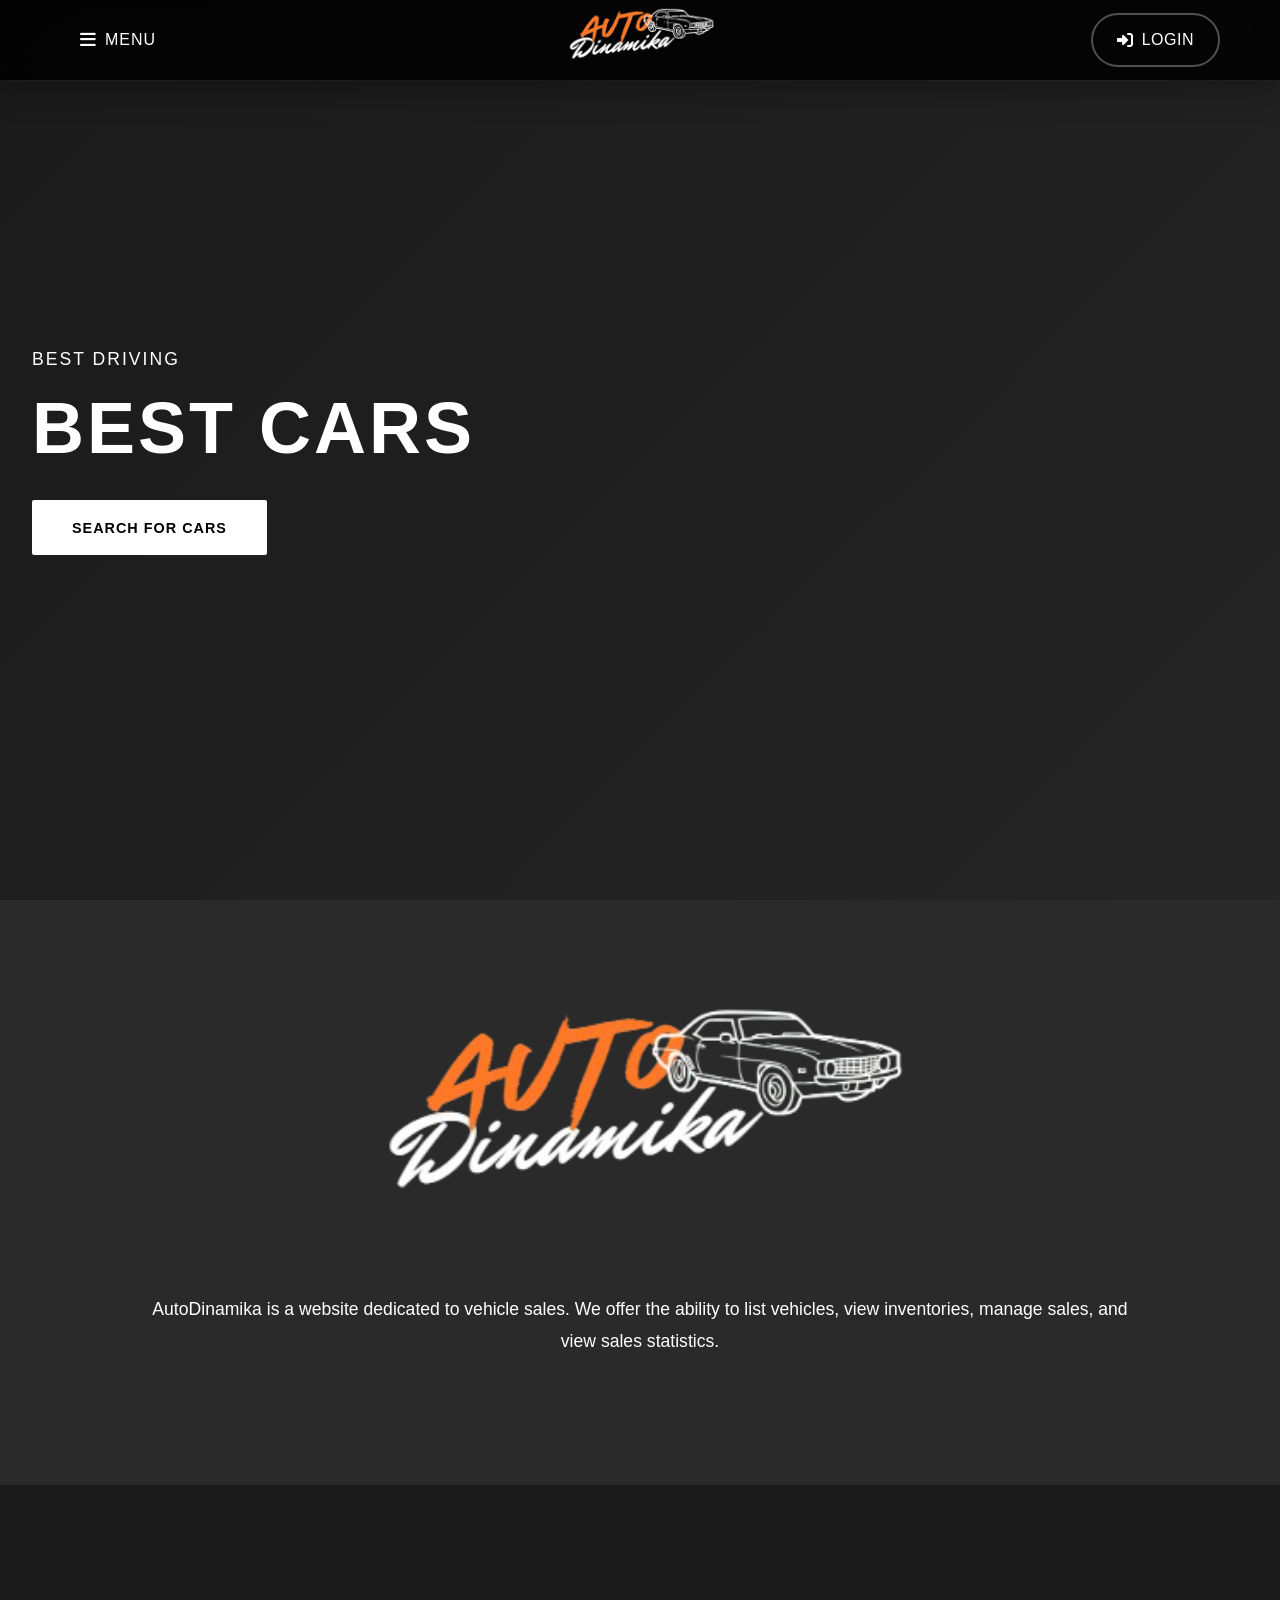
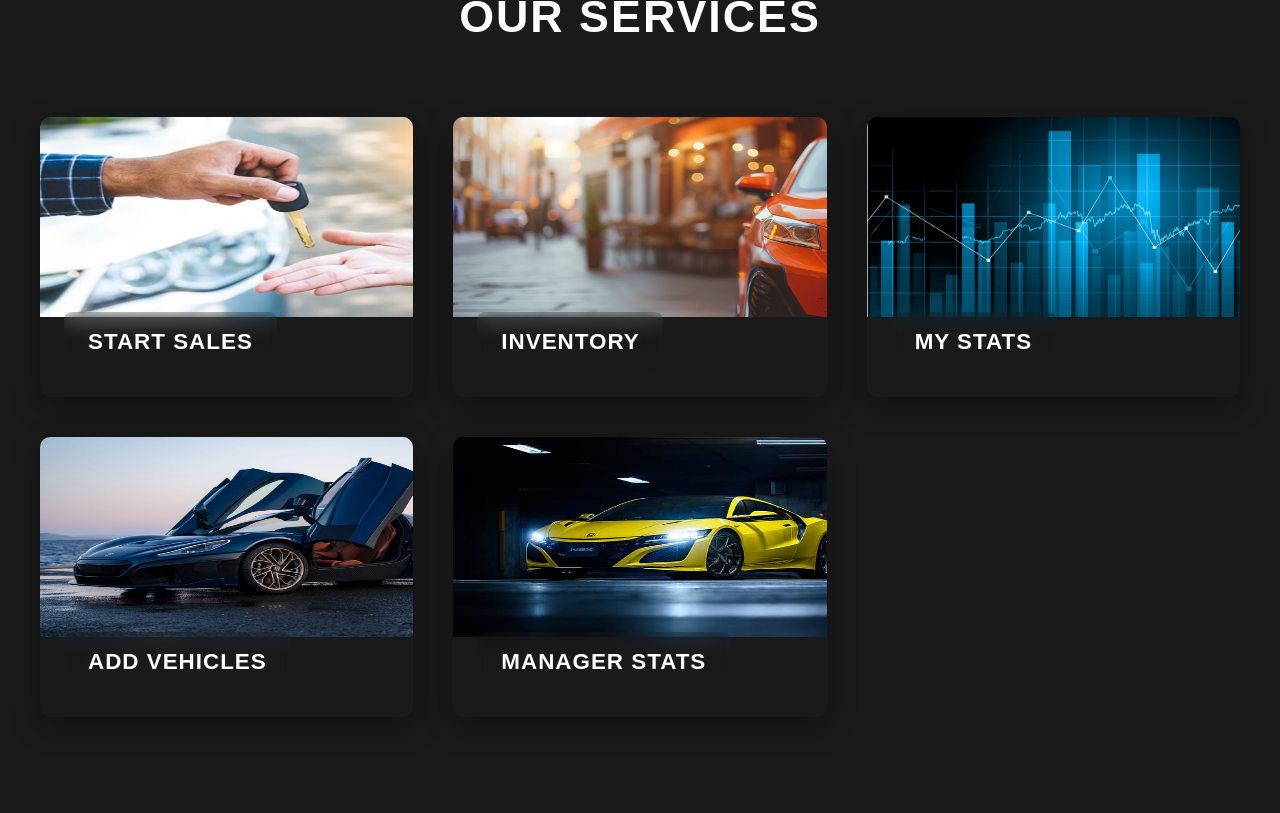
<file: Frontend/index.html>
<!DOCTYPE html>
<html lang="en">
<head>
  <meta charset="UTF-8" />
  <meta name="viewport" content="width=device-width, initial-scale=1.0" />
  <title>AutoDinamika - Car Marketplace</title>
  <link rel="stylesheet" href="https://cdnjs.cloudflare.com/ajax/libs/font-awesome/6.4.0/css/all.min.css" />
  <link rel="stylesheet" href="styles/global.css" />
  <link rel="stylesheet" href="styles/header.css" />
  <link rel="stylesheet" href="styles/home.css" />
</head>
<body>
    <div id="header"></div> 
    <div id="home"></div>
    <script src="scripts/main.js"></script>
</body>
</html>
</file>
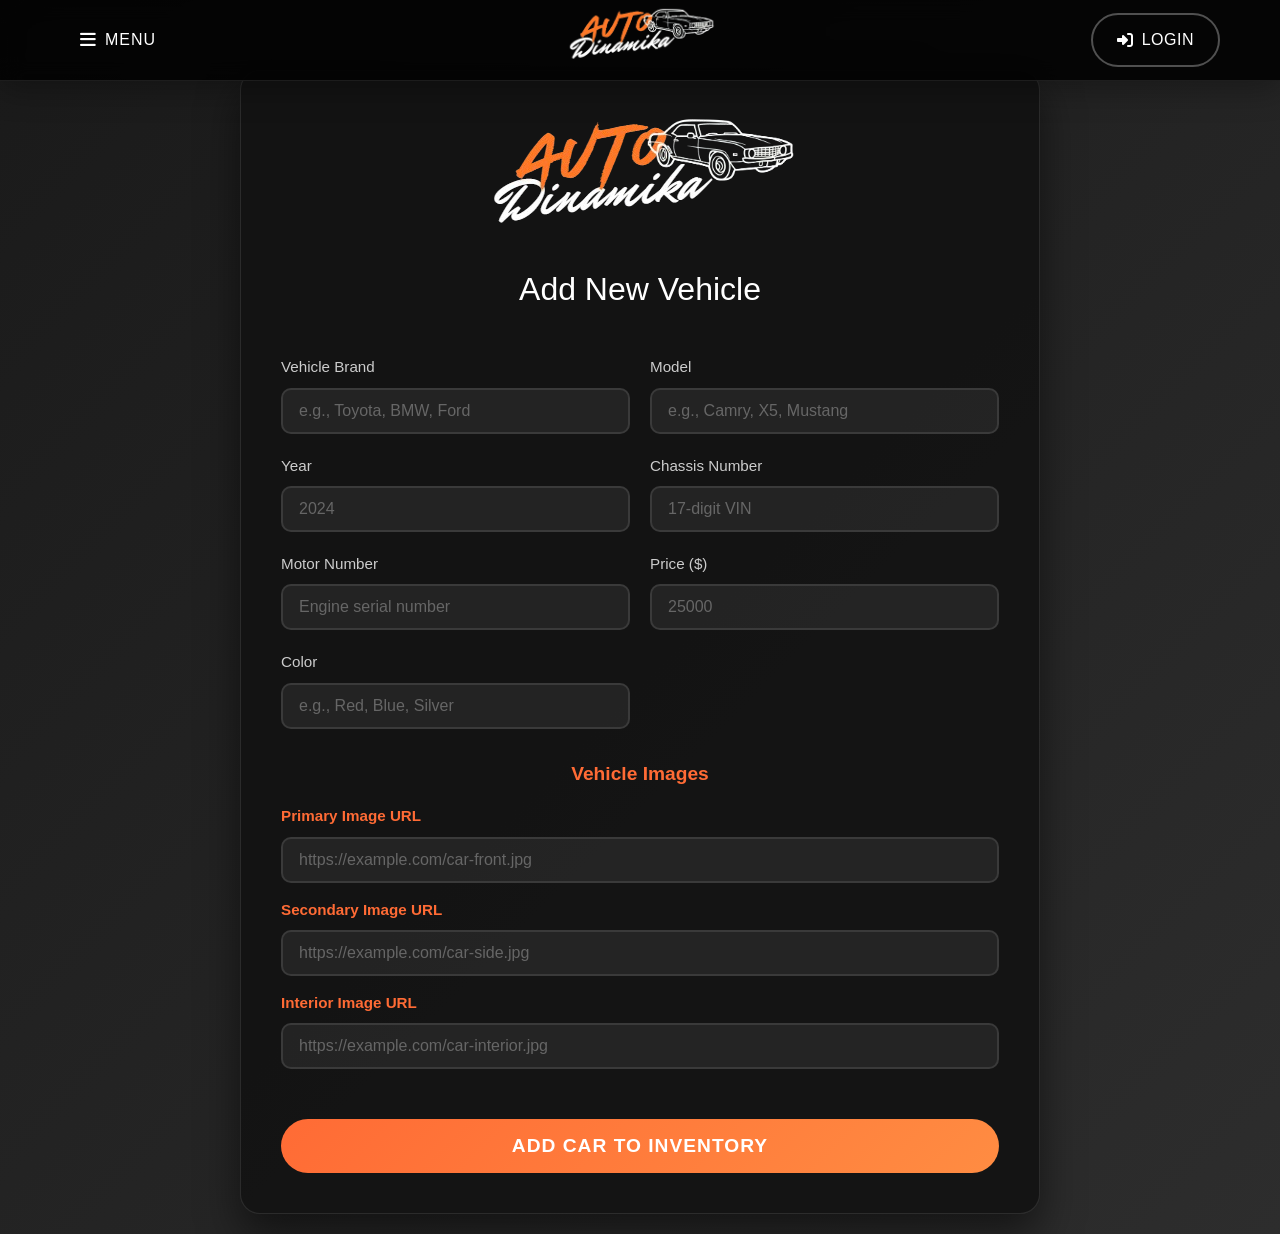
<file: Frontend/addcar.html>
<!DOCTYPE html>
<html lang="en">
<head>
    <meta charset="UTF-8">
    <meta name="viewport" content="width=device-width, initial-scale=1.0">
    <title>Add Car to Inventory - Auto Dinamika</title>
    <link rel="stylesheet" href="https://cdnjs.cloudflare.com/ajax/libs/font-awesome/6.4.0/css/all.min.css" />
    <link rel="stylesheet" href="styles/global.css" />
    <link rel="stylesheet" href="styles/addcar.css" />
    <link rel="stylesheet" href="styles/header.css" />
</head>
<body>
    <div id="header"></div> 
    <div class="container">
        <div class="header">
            <div class="form-logo">
                <img src="/Frontend/assets/logo.png">
            </div>
            <div class="title">Add New Vehicle</div>
        </div>

        <div class="success-message" id="successMessage">
            Vehicle successfully added to inventory!
        </div>

        <form id="inventoryForm">
            <div class="form-grid">
                <div class="form-group">
                    <label for="brand">Vehicle Brand</label>
                    <input type="text" id="brand" name="brand" placeholder="e.g., Toyota, BMW, Ford" required>
                </div>
                
                <div class="form-group">
                    <label for="model">Model</label>
                    <input type="text" id="model" name="model" placeholder="e.g., Camry, X5, Mustang" required>
                </div>
                
                <div class="form-group">
                    <label for="year">Year</label>
                    <input type="number" id="year" name="year" placeholder="2024" min="1980" max="2025" required>
                </div>
                
                <div class="form-group">
                    <label for="chasis">Chassis Number</label>
                    <input type="text" id="chasis" name="chasis" placeholder="17-digit VIN" required>
                </div>
                
                <div class="form-group">
                    <label for="motor">Motor Number</label>
                    <input type="text" id="motor" name="motor" placeholder="Engine serial number" required>
                </div>
                
                <div class="form-group">
                    <label for="price">Price ($)</label>
                    <input type="number" id="price" name="price" placeholder="25000" min="0" step="100" required>
                </div>
                
                <div class="form-group">
                    <label for="color">Color</label>
                    <input type="text" id="color" name="color" placeholder="e.g., Red, Blue, Silver" required>
                </div>
    
            </div>

            <div class="images-section">
                <div class="images-title">Vehicle Images</div>
                <div class="images-grid">
                    <div class="form-group image-input">
                        <label for="image1">Primary Image URL</label>
                        <input type="url" id="image1" name="image1" placeholder="https://example.com/car-front.jpg" required>
                    </div>
                    
                    <div class="form-group image-input">
                        <label for="image2">Secondary Image URL</label>
                        <input type="url" id="image2" name="image2" placeholder="https://example.com/car-side.jpg" required>
                    </div>
                    
                    <div class="form-group image-input">
                        <label for="image3">Interior Image URL</label>
                        <input type="url" id="image3" name="image3" placeholder="https://example.com/car-interior.jpg" required>
                    </div>
                </div>
            </div>

            <button type="submit" class="submit-btn">
                ADD CAR TO INVENTORY
            </button>
        </form>
    </div>
    <script src="scripts/addcar.js"></script>
</body>
</html>
</file>
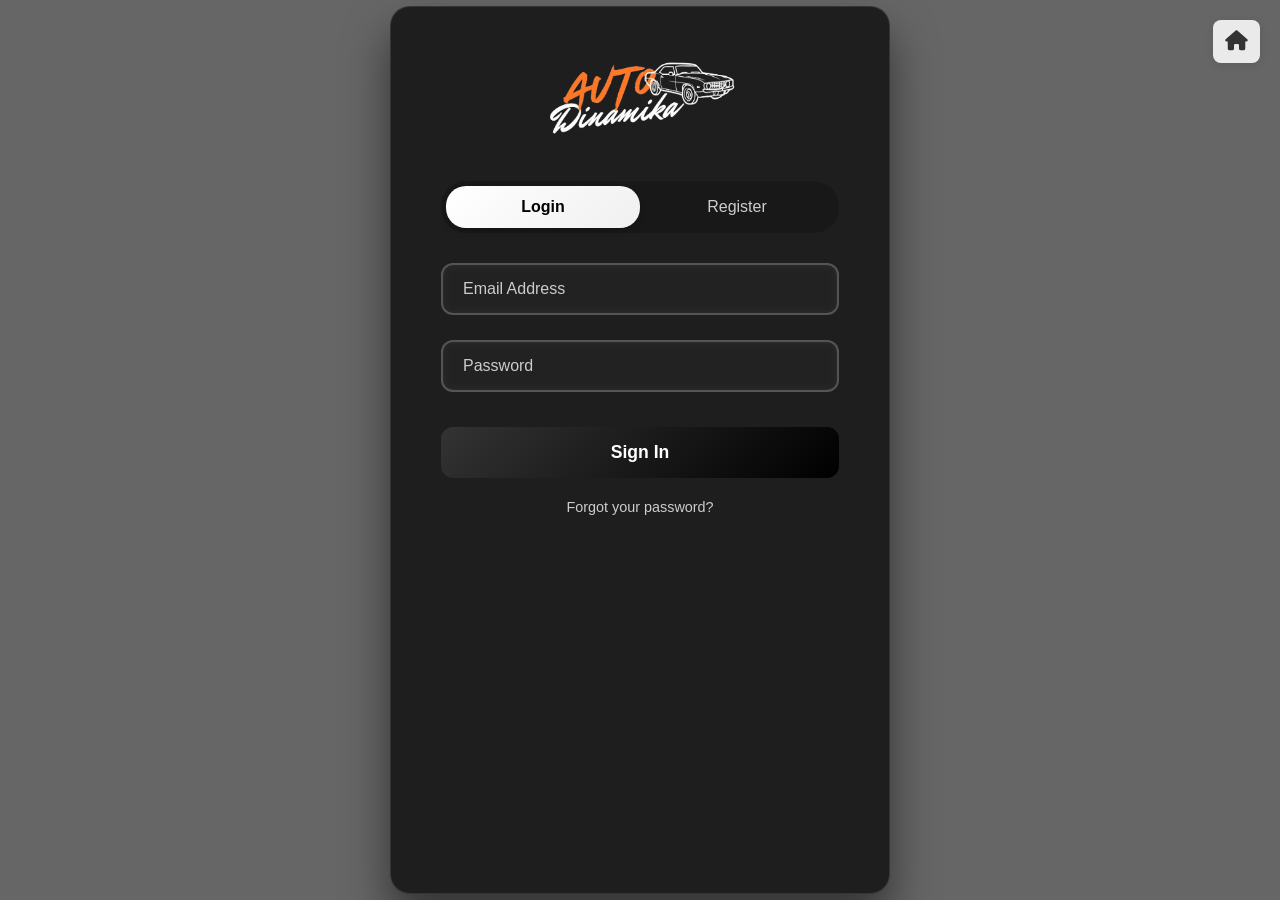
<file: Frontend/login.html>
<!DOCTYPE html>
<html lang="en">

<head>
    <meta charset="UTF-8">
    <meta name="viewport" content="width=device-width, initial-scale=1.0">
    <title>AutoDinamika - Login</title>
    <link rel="stylesheet" href="styles/global.css" />
    <link rel="stylesheet" href="styles/login.css" />
    <link rel="stylesheet" href="https://cdnjs.cloudflare.com/ajax/libs/font-awesome/6.5.0/css/all.min.css">
</head>
<a href="index.html" class="home-button" title="Go to Home">
    <i class="fas fa-home"></i>
</a>

<body>

    <div class="background"></div>

    <div class="container">
        <div class="auth-container">
            <div class="logo">
                <img src="/Frontend/assets/logo.png">
            </div>

            <div class="toggle-container">
                <div class="toggle-slider" id="toggleSlider"></div>
                <button class="toggle-btn active" id="loginToggle">Login</button>
                <button class="toggle-btn" id="registerToggle">Register</button>
            </div>

            <div class="form-container">
                <form class="form login" id="loginForm">
                    <div class="input-group">
                        <input type="email" placeholder="Email Address" required>
                        <div class="error-message" id="loginEmailError"></div>
                    </div>
                    <div class="input-group">
                        <input type="password" placeholder="Password" required>
                        <div class="error-message" id="loginPasswordError"></div>
                    </div>
                    <button type="submit" class="submit-btn">
                        <span class="loading"></span>
                        Sign In
                    </button>
                    <div class="forgot-password">
                        <a href="#">Forgot your password?</a>
                    </div>
                </form>
                <form class="form register" id="registerForm">
                    <div class="row">
                        <div class="input-group">
                            <input type="text" placeholder="First Name" required>
                            <div class="error-message" id="firstNameError"></div>
                        </div>
                        <div class="input-group">
                            <input type="text" placeholder="Last Name" required>
                            <div class="error-message" id="lastNameError"></div>
                        </div>
                    </div>
                    <div class="input-group">
                        <input placeholder="Birthday Date" type="text" onfocus="(this.type='date')"
                            onblur="(this.type='text')" id="birthday" name="birthday-date" min="1940-01-01"
                            max="2007-12-31" required />
                    </div>
                    <div class="input-group">
                        <input type="email" placeholder="Email Address" required>
                        <div class="error-message" id="registerEmailError"></div>
                    </div>
                    <div class="input-group">
                        <input type="tel" placeholder="Phone Number" required>
                        <div class="error-message" id="phoneError"></div>
                    </div>
                    <div class="input-group">
                        <input type="text" placeholder="Address" required>
                    </div>
                    <div class="input-group">
                        <input type="password" placeholder="Password" required>
                        <div class="error-message" id="registerPasswordError"></div>
                    </div>
                    <button type="submit" class="submit-btn">
                        <span class="loading"></span>
                        Create Account
                    </button>
                </form>
            </div>
        </div>
    </div>
    <script src="scripts/login.js"></script>
</body>

</html>
</file>
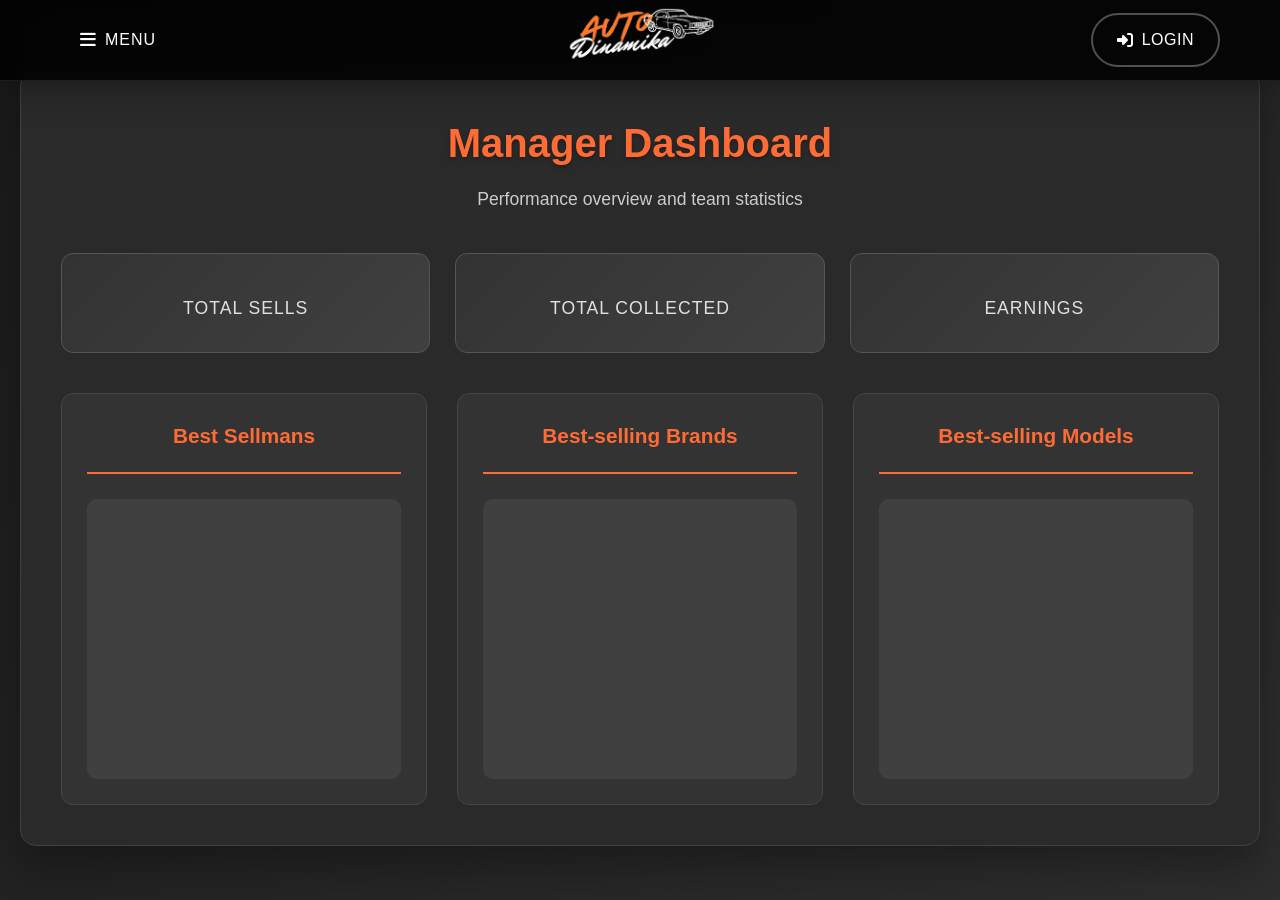
<file: Frontend/manager.html>
<!DOCTYPE html>
<html lang="en">
<head>
    <meta charset="UTF-8">
    <meta name="viewport" content="width=device-width, initial-scale=1.0">
    <title>Manager Statistics Dashboard</title>
        <link rel="stylesheet" href="https://cdnjs.cloudflare.com/ajax/libs/font-awesome/6.4.0/css/all.min.css" />
    <link rel="stylesheet" href="styles/global.css" />
    <link rel="stylesheet" href="styles/header.css" />
    <link rel="stylesheet" href="styles/manager.css" />
</head>
<body>
    <div id="header"></div> 
    <div class="manager-container">
        <div class="dashboard-header">
            <h1>Manager Dashboard</h1>
            <p>Performance overview and team statistics</p>
        </div>
    
        <div class="general-stats">
            <div class="stat-card">
                <div class="stat-value" id="total-sales"></div>
                <div class="stat-label">Total Sells</div>
            </div>
            
            <div class="stat-card">
                <div class="stat-value" id="total-collected"></div>
                <div class="stat-label">Total Collected</div>
            </div>
            
            <div class="stat-card">
                <div class="stat-value" id="total-earnings"></div>
                <div class="stat-label">Earnings</div>
            </div>
        </div>

        <div class="performance-section">
            <div class="performance-card">
                <div class="card-header">
                    <h3 class="card-title">Best Sellmans</h3>
                </div>     
                <div class="performance-list" id="top-sellers"></div>
            </div>

            <div class="performance-card">
                <div class="card-header">
                    <h3 class="card-title">Best-selling Brands</h3>
                </div>
                <div class="performance-list" id="top-brands"></div>
            </div>

            <div class="performance-card">
                <div class="card-header">
                    <h3 class="card-title">Best-selling Models</h3>
                </div>
                <div class="performance-list" id="top-models"></div>
            </div>
        </div>
    </div>
        <script src="scripts/manager.js"></script>   
</body>
</html>
</file>
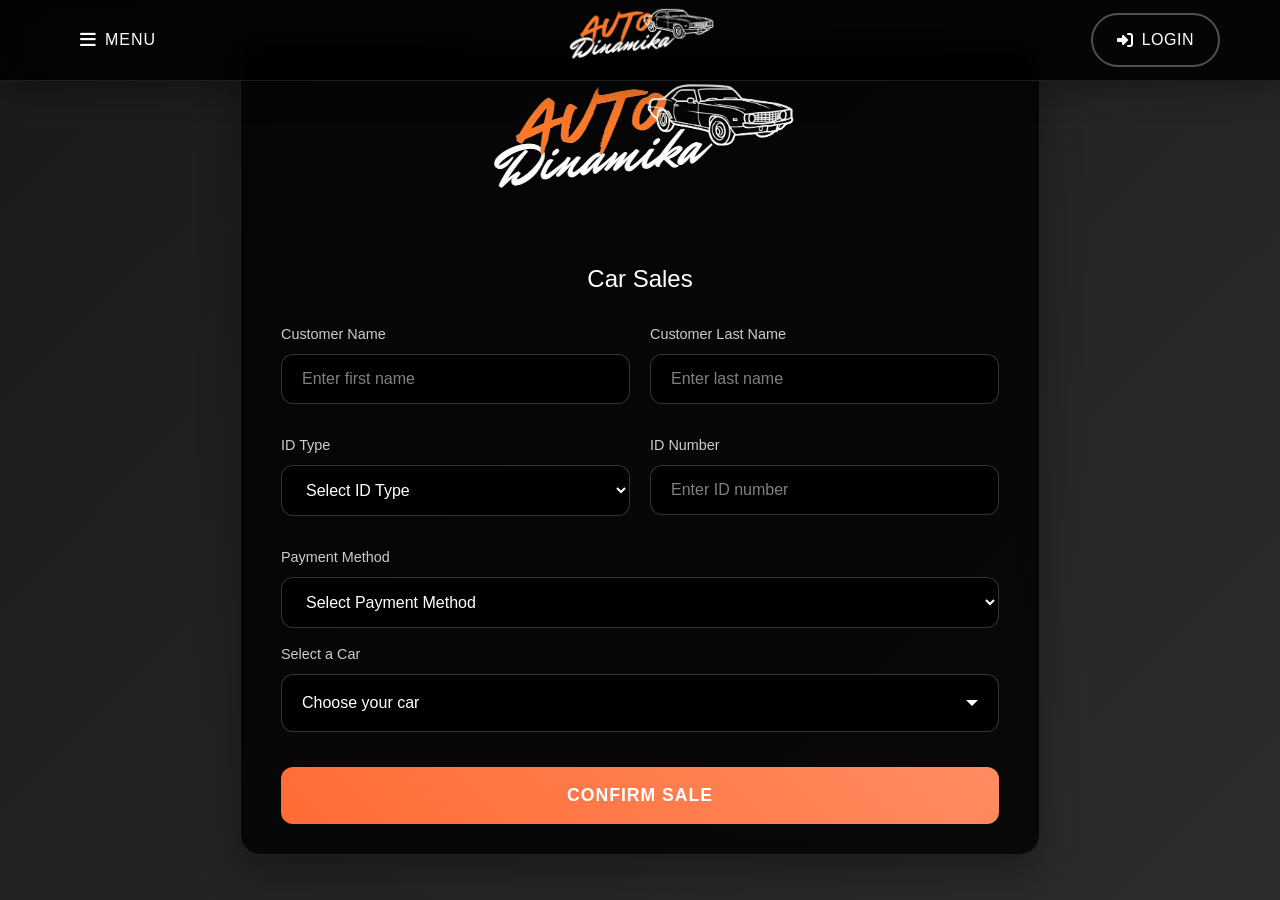
<file: Frontend/sell.html>
<!DOCTYPE html>
<html lang="en">

<head>
    <meta charset="UTF-8">
    <meta name="viewport" content="width=device-width, initial-scale=1.0">
    <title>Auto Dinamika - Car Sales</title>
    <link rel="stylesheet" href="https://cdnjs.cloudflare.com/ajax/libs/font-awesome/6.4.0/css/all.min.css" />
    <link rel="stylesheet" href="styles/global.css" />
    <link rel="stylesheet" href="styles/sell.css" />
    <link rel="stylesheet" href="styles/header.css" />
</head>

<body>
    <div id="header"></div>
    <div class="container">
        <div class="logo-form">
            <img src="/Frontend/assets/logo.png">
        </div>

        <h2 class="form-title">Car Sales</h2>

        <form id="carSellingForm">
            <div class="form-row">
                <div class="form-group">
                    <label for="firstName">Customer Name</label>
                    <input type="text" id="firstName" name="firstName" placeholder="Enter first name" required>
                </div>
                <div class="form-group">
                    <label for="lastName">Customer Last Name</label>
                    <input type="text" id="lastName" name="lastName" placeholder="Enter last name" required>
                </div>
            </div>

            <div class="form-row">
                <div class="form-group">
                    <label for="idType">ID Type</label>
                    <select id="idType" name="idType" required>
                        <option value="">Select ID Type</option>
                        <option value="national">National ID</option>
                        <option value="passport">Passport</option>
                        <option value="drivers">Driver's License</option>
                    </select>
                </div>
                <div class="form-group">
                    <label for="idNumber">ID Number</label>
                    <input type="text" id="idNumber" name="idNumber" placeholder="Enter ID number" required>
                </div>
            </div>

            <div class="form-group">
                <label for="paymentMethod">Payment Method</label>
                <select id="paymentMethod" name="paymentMethod" required>
                    <option value="">Select Payment Method</option>
                    <option value="pse">PSE</option>
                    <option value="amex">American Express</option>
                    <option value="mastercard">MasterCard</option>
                </select>
            </div>

            <div class="form-group">
                <label for="carSelect">Select a Car</label>
                <div class="car-dropdown">
                    <div class="custom-car-select">
                        <div class="select-button" id="carSelectButton">
                            <span id="selectedCarText">Choose your car</span>
                            <div class="select-arrow"></div>
                        </div>
                        <div class="select-options" id="carSelectOptions">
                        </div>
                    </div>
                    <select id="carSelect" name="carSelect" class="car-select" required>
                        <option value="">Choose your car</option>
                    </select>
                </div>
            </div>

            <button type="submit" class="confirm-btn">Confirm Sale</button>
        </form>
    </div>
    <script src="scripts/sell.js"></script>
</body>

</html>
</file>
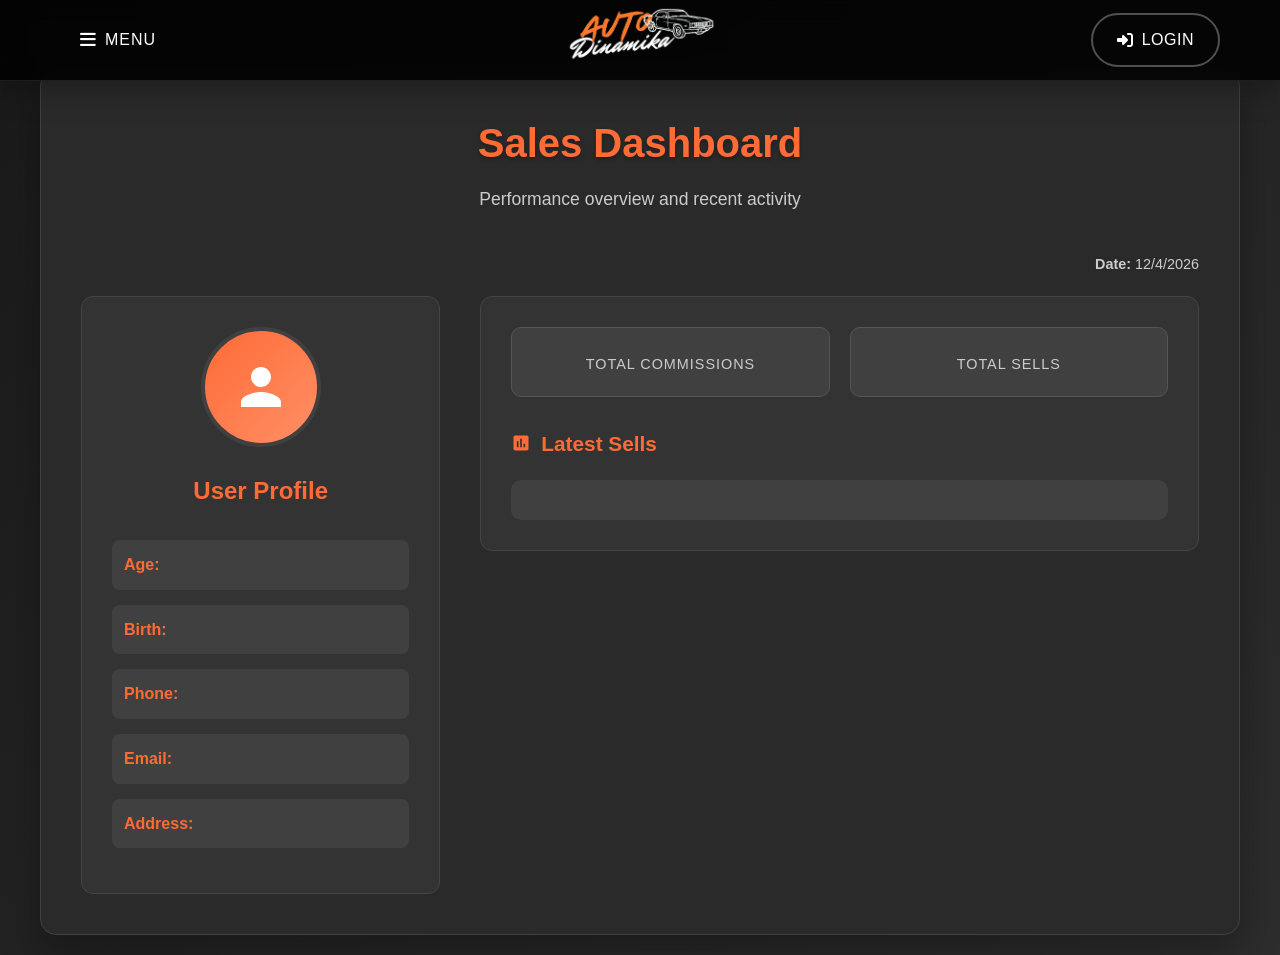
<file: Frontend/stats.html>
<!DOCTYPE html>
<html lang="en">
<head>
    <meta charset="UTF-8">
    <meta name="viewport" content="width=device-width, initial-scale=1.0">
    <title>Car Sales Statistics</title>
    <link rel="stylesheet" href="https://cdnjs.cloudflare.com/ajax/libs/font-awesome/6.4.0/css/all.min.css" />
    <link rel="stylesheet" href="styles/global.css" />
    <link rel="stylesheet" href="styles/header.css" />
    <link rel="stylesheet" href="styles/stats.css" />
</head>
<body>
    <div id="header"></div> 
    <div class="stats-container">
        <div class="stats-header">
            <h1>Sales Dashboard</h1>
            <p>Performance overview and recent activity</p>
        </div>
        <div class="date-display">
            <strong>Date:</strong> <span id="currentDate"></span>
        </div>
        
        <div class="stats-content">
            <div class="user-profile">
                <div class="profile-image">
                    <svg viewBox="0 0 24 24">
                        <path d="M12 12c2.21 0 4-1.79 4-4s-1.79-4-4-4-4 1.79-4 4 1.79 4 4 4zm0 2c-2.67 0-8 1.34-8 4v2h16v-2c0-2.66-5.33-4-8-4z"/>
                    </svg>
                </div>
                
                <h2 class="user-title">User Profile</h2>
                
                <div class="user-info">
                    <div class="info-item">
                        <span class="info-label">Age:</span>
                        <span class="info-value" id="seller-age"></span>
                    </div>
                    <div class="info-item">
                        <span class="info-label">Birth:</span>
                        <span class="info-value" id="seller-birth"></span>
                    </div>
                    <div class="info-item">
                        <span class="info-label">Phone:</span>
                        <span class="info-value" id="seller-phone"></span>
                    </div>
                    <div class="info-item">
                        <span class="info-label">Email:</span>
                        <span class="info-value" id="seller-email"></span>
                    </div>
                    <div class="info-item">
                        <span class="info-label">Address:</span>
                        <span class="info-value" id="seller-address"></span>
                    </div>
                </div>
            </div>
            <div class="stats-panel">
                <div class="stats-summary">
                    <div class="stat-card">
                        <div class="stat-value" id="seller-commissions"></div>
                        <div class="stat-label">Total Commissions</div>
                    </div>
                    <div class="stat-card">
                        <div class="stat-value" id="seller-sales"></div>
                        <div class="stat-label">Total Sells</div>
                    </div>
                </div>
                
                <div class="recent-sales">
                    <h3 class="section-title">
                        <svg width="20" height="20" viewBox="0 0 24 24" fill="currentColor">
                            <path d="M19 3H5c-1.1 0-2 .9-2 2v14c0 1.1.9 2 2 2h14c1.1 0 2-.9 2-2V5c0-1.1-.9-2-2-2zM9 17H7v-7h2v7zm4 0h-2V7h2v10zm4 0h-2v-4h2v4z"/>
                        </svg>
                        Latest Sells
                    </h3>
                    <div class="sales-list" id="sales-list"></div>
                </div>
            </div>
        </div>
    </div>
    <script src="scripts/stats.js"></script>
</body>
</html>
</file>
<file: Frontend/styles/global.css>
*{
    scrollbar-width: thin;
    scrollbar-color: #ec7200 #000000;
}
</file>
<file: Frontend/styles/header.css>
* {
    margin: 0;
    padding: 0;
    box-sizing: border-box;
}

body {
    font-family: 'Segoe UI', Tahoma, Geneva, Verdana, sans-serif;
    line-height: 1.6;
    color: #fff;
    background: linear-gradient(135deg, #1a1a1a 0%, #2d2d2d 100%);
    min-height: 100vh;
}

.navbar-header {
    background: rgba(0, 0, 0, 0.85);
    backdrop-filter: blur(10px);
    box-shadow: 0 8px 32px rgba(0, 0, 0, 0.3);
    border-bottom: 1px solid rgba(255, 255, 255, 0.1);
    position: fixed;
    top: 0;
    left: 0;
    right: 0;
    z-index: 1000;
    transition: all 0.3s ease;
}

.navbar-container {
    max-width: 1200px;
    margin: 0 auto;
    padding: 0 20px;
    display: flex;
    justify-content: space-between;
    align-items: center;
    height: 80px;
    position: relative;
}

.menu-button {
    display: flex;
    align-items: center;
    gap: 8px;
    background: none;
    border: none;
    color: #fff;
    font-size: 16px;
    font-weight: 500;
    cursor: pointer;
    padding: 12px 20px;
    border-radius: 8px;
    transition: all 0.3s ease;
    text-transform: uppercase;
    letter-spacing: 1px;
}

.menu-button:hover {
    background: rgba(255, 255, 255, 0.1);
    transform: translateY(-1px);
}

.menu-button i {
    font-size: 18px;
}

.logo {
    position: absolute;
    left: 50%;
    transform: translateX(-50%);
    display: flex;
    align-items: center;
    gap: 12px;
    transition: transform 0.3s ease;
}

.logo:hover {
    transform: translateX(-50%) scale(1.15);
}

.logo-image {
    height: auto;
    width: auto;
    display: flex;
    align-items: center;
    justify-content: center;
}

.logo-image img {
    height: 70px;
    width: auto;
    object-fit: contain;
}

.login-button {
    display: flex;
    align-items: center;
    gap: 8px;
    padding: 12px 24px;
    text-decoration: none;
    color: #fff;
    font-weight: 500;
    border: 2px solid rgba(255, 255, 255, 0.3);
    border-radius: 50px;
    transition: all 0.3s cubic-bezier(0.4, 0, 0.2, 1);
    position: relative;
    overflow: hidden;
    text-transform: uppercase;
    letter-spacing: 0.5px;
}

.login-button::before {
    content: '';
    position: absolute;
    top: 0;
    left: -100%;
    width: 100%;
    height: 100%;
    background: #fff;
    transition: left 0.3s ease;
    z-index: -1;
}

.login-button:hover::before {
    left: 0;
}

.login-button:hover {
    color: #000;
    border-color: #fff;
    transform: translateY(-2px);
    box-shadow: 0 8px 25px rgba(255, 255, 255, 0.2);
}

.login-button i {
    font-size: 16px;
}

.dropdown-menu {
    position: fixed;
    top: 80px;
    left: -300px;
    width: 280px;
    height: calc(100vh - 80px);
    background: rgba(0, 0, 0, 0.95);
    backdrop-filter: blur(15px);
    border-right: 1px solid rgba(255, 255, 255, 0.1);
    transition: left 0.3s cubic-bezier(0.4, 0, 0.2, 1);
    z-index: 999;
    overflow-y: auto;
}

.dropdown-menu.active {
    left: 0;
}

.menu-overlay {
    position: fixed;
    top: 80px;
    left: 0;
    width: 100vw;
    height: calc(100vh - 80px);
    background: rgba(0, 0, 0, 0.5);
    opacity: 0;
    visibility: hidden;
    transition: all 0.3s ease;
    z-index: 998;
}

.menu-overlay.active {
    opacity: 1;
    visibility: visible;
}

.dropdown-menu ul {
    list-style: none;
    padding: 30px 0;
}

.dropdown-menu .nav-link {
    display: flex;
    align-items: center;
    gap: 15px;
    padding: 18px 30px;
    text-decoration: none;
    color: #fff;
    font-weight: 500;
    transition: all 0.3s ease;
    border-left: 3px solid transparent;
}

.dropdown-menu .nav-link:hover {
    background: rgba(255, 255, 255, 0.1);
    border-left-color: #fff;
    transform: translateX(5px);
}

.dropdown-menu .nav-link i {
    font-size: 18px;
    width: 20px;
}

/* Tablet Responsive */
@media (max-width: 1024px) {
    .navbar-container {
        padding: 0 18px;
    }

    .logo {
        font-size: 26px;
    }

    .dropdown-menu {
        width: 300px;
    }
}

/* Mobile Large (iPhone Pro Max, etc.) */
@media (max-width: 768px) {
    .navbar-container {
        padding: 0 15px;
        height: 70px;
    }

    .logo {
        font-size: 22px;
    }

    .logo-image {
        width: 35px;
        height: 35px;
    }

    .logo-image i {
        font-size: 18px;
    }

    .menu-button {
        font-size: 13px;
        padding: 8px 12px;
        gap: 6px;
    }

    .menu-button i {
        font-size: 16px;
    }

    .login-button {
        font-size: 13px;
        padding: 8px 16px;
        gap: 6px;
    }

    .login-button i {
        font-size: 14px;
    }

    .dropdown-menu {
        top: 70px;
        height: calc(100vh - 70px);
        width: 280px;
    }

    .menu-overlay {
        top: 70px;
        height: calc(100vh - 70px);
    }

    .dropdown-menu .nav-link {
        padding: 16px 25px;
        font-size: 15px;
    }

    .dropdown-menu .nav-link i {
        font-size: 16px;
    }
}

/* Mobile Medium (iPhone 14, etc.) */
@media (max-width: 480px) {
    .navbar-container {
        padding: 0 12px;
        height: 65px;
    }

    .logo {
        font-size: 20px;
    }

    .logo-image {
        width: 32px;
        height: 32px;
    }

    .logo-image i {
        font-size: 16px;
    }

    .menu-button {
        font-size: 12px;
        padding: 6px 10px;
    }

    .menu-button span {
        display: none;
    }

    .menu-button i {
        font-size: 18px;
    }

    .login-button {
        font-size: 12px;
        padding: 6px 12px;
    }

    .login-button span {
        display: none;
    }

    .login-button i {
        font-size: 16px;
    }

    .dropdown-menu {
        top: 65px;
        height: calc(100vh - 65px);
        width: 260px;
    }

    .menu-overlay {
        top: 65px;
        height: calc(100vh - 65px);
    }
}

/* Mobile Small (iPhone SE, older phones) */
@media (max-width: 360px) {
    .navbar-container {
        padding: 0 10px;
        height: 60px;
    }

    .logo {
        font-size: 18px;
    }

    .logo-image {
        width: 28px;
        height: 28px;
    }

    .logo-image i {
        font-size: 14px;
    }

    .menu-button {
        padding: 5px 8px;
    }

    .login-button {
        padding: 5px 10px;
    }

    .dropdown-menu {
        top: 60px;
        height: calc(100vh - 60px);
        width: 240px;
    }

    .menu-overlay {
        top: 60px;
        height: calc(100vh - 60px);
    }

    .dropdown-menu .nav-link {
        padding: 14px 20px;
        font-size: 14px;
    }

    .dropdown-menu .nav-link i {
        font-size: 15px;
    }
}


@media (max-height: 500px) and (orientation: landscape) {
    .dropdown-menu {
        overflow-y: auto;
    }

    .dropdown-menu ul {
        padding: 15px 0;
    }

    .dropdown-menu .nav-link {
        padding: 12px 25px;
    }
}


@media (-webkit-min-device-pixel-ratio: 2),
(min-resolution: 192dpi) {
    .navbar-header {
        box-shadow: 0 4px 16px rgba(0, 0, 0, 0.4);
    }
}


@media (hover: none) and (pointer: coarse) {

    .menu-button:hover,
    .login-button:hover,
    .dropdown-menu .nav-link:hover {
        transform: none;
    }

    .menu-button:active {
        background: rgba(255, 255, 255, 0.15);
    }

    .login-button:active {
        background: rgba(255, 255, 255, 0.1);
    }

    .dropdown-menu .nav-link:active {
        background: rgba(255, 255, 255, 0.15);
    }
}

.content-section {
    padding: 120px 20px 60px;
    min-height: 100vh;
    display: none;
}

.content-section.active {
    display: block;
}

.content-section h2 {
    text-align: center;
    color: white;
    font-size: 2.5rem;
    margin-bottom: 2rem;
    text-shadow: 2px 2px 4px rgba(0, 0, 0, 0.3);
}

.content-section p {
    text-align: center;
    color: rgba(255, 255, 255, 0.9);
    font-size: 1.2rem;
    max-width: 600px;
    margin: 0 auto;
}

#home-section {
    display: block;
}

@media (max-width: 768px) {
    .content-section {
        padding: 100px 15px 40px;
    }

    .content-section h2 {
        font-size: 2rem;
    }

    .content-section p {
        font-size: 1.1rem;
    }
}

@media (max-width: 480px) {
    .content-section {
        padding: 90px 12px 30px;
    }

    .content-section h2 {
        font-size: 1.8rem;
        margin-bottom: 1.5rem;
    }

    .content-section p {
        font-size: 1rem;
    }
}

@media (max-width: 360px) {
    .content-section {
        padding: 80px 10px 25px;
    }

    .content-section h2 {
        font-size: 1.6rem;
        margin-bottom: 1rem;
    }

    .content-section p {
        font-size: 0.95rem;
    }
}
</file>
<file: Frontend/styles/home.css>
* {
    margin: 0;
    padding: 0;
    box-sizing: border-box;
}

body {
    font-family: 'Arial', sans-serif;
    line-height: 1.6;
    color: #333;
    overflow-x: hidden;
}

.firstVideo {
    height: 100vh;
    position: relative;
    display: flex;
    align-items: center;
    justify-content: flex-start;
    padding: 0 2rem;
}

.firstVideo-background {
    position: absolute;
    top: 0;
    left: 0;
    width: 100%;
    height: 100%;
    opacity: 0.9;
}

.firstVideo-background .bg-video {
    display: none;
    position: absolute;
    content: '';
    top: 0;
    left: 0;
    width: 100%;
    height: 100%;
    object-fit: cover;
    object-position: center;
}

.firstVideo-background .bg-video.active {
    display: block;
}

.firstVideo-content {
    position: relative;
    z-index: 2;
    color: white;
    max-width: 600px;
}

.firstVideo-subtitle {
    font-size: 1.1rem;
    margin-bottom: 1rem;
    color: #fff;
    font-weight: 300;
    letter-spacing: 2px;
    text-transform: uppercase;
}

.firstVideo-title {
    font-size: 4.5rem;
    font-weight: 900;
    margin-bottom: 2rem;
    text-transform: uppercase;
    letter-spacing: 3px;
    line-height: 1.1;
}

.firstVideo-btn {
    background: white;
    color: #000;
    padding: 1.2rem 2.5rem;
    border: none;
    cursor: pointer;
    font-size: 0.9rem;
    font-weight: bold;
    text-transform: uppercase;
    letter-spacing: 1px;
    transition: all 0.3s ease;
    display: inline-flex;
    align-items: center;
    gap: 0.8rem;
    border-radius: 2px;
}

.firstVideo-btn:hover {
    background: #ff6b35;
    color: white;
    box-shadow: 0 10px 30px rgba(255, 107, 53, 0.4);
}


.about {
    background: #2a2a2a;
    padding: 6rem 2rem;
    text-align: center;
}

.about-logo img {
    margin-bottom: 3rem;
    height: 250px;
    width: auto;
    object-fit: contain;
}

.about-description {
    max-width: 1000px;
    margin: 0 auto;
    color: white;
    font-size: 1.1rem;
    line-height: 1.8;
    margin-bottom: 2rem;
    font-weight: 300;
}

.about-stats {
    max-width: 1000px;
    margin: 2rem auto 0;
    color: white;
    font-size: 1.1rem;
    line-height: 1.8;
    font-weight: 300;
}

.Services-preview {
    background: #1a1a1a;
    padding: 6rem 2rem;
}

.section-title {
    text-align: center;
    color: white;
    font-size: 2.8rem;
    margin-bottom: 4rem;
    text-transform: uppercase;
    font-weight: bold;
    letter-spacing: 2px;
}

.Services-grid {
    display: grid;
    grid-template-columns: repeat(auto-fit, minmax(350px, 1fr));
    gap: 2.5rem;
    max-width: 1200px;
    margin: 0 auto;
}

.Services-card {
    position: relative;
    height: 280px;
    border-radius: 10px;
    overflow: hidden;
    cursor: pointer;
    transition: all 0.4s ease;
    box-shadow: 0 10px 30px rgba(0, 0, 0, 0.3);
}

.Services-card:hover {
    transform: translateY(-15px);
    box-shadow: 0 25px 50px rgba(255, 107, 53, 0.3);
}

.Services-image img {
    width: 500px;
    height: 200px;
    transition: transform 0.4s ease;
}

.Services-card:hover .Services-image {
    transform: scale(1.1);
}

.Services-name {
    position: absolute;
    bottom: 1.5rem;
    left: 1.5rem;
    color: white;
    font-size: 1.4rem;
    font-weight: bold;
    text-transform: uppercase;
    padding: 0.8rem 1.5rem;
    border-radius: 8px;
    backdrop-filter: blur(10px);
    letter-spacing: 1px;
}


/* Responsive Design */
@media (max-width: 768px) {
    .firstVideo {
        padding: 0 1rem;
    }

    .firstVideo-title {
        font-size: 2.8rem;
    }

    .firstVideo-subtitle {
        font-size: 1rem;
    }

    .Services-grid {
        grid-template-columns: 1fr;
        gap: 1.5rem;
    }

    .about-logo {
        font-size: 2.5rem;
    }

    .section-title {
        font-size: 2.2rem;
    }
}

@media (max-width: 480px) {
    .firstVideo-title {
        font-size: 2.2rem;
    }

    .firstVideo-btn {
        padding: 1rem 2rem;
        font-size: 0.8rem;
    }
}
</file>
<file: Frontend/styles/addcar.css>
* {
    margin: 0;
    padding: 0;
    box-sizing: border-box;
}

body {
    font-family: 'Arial', sans-serif;
    background: linear-gradient(135deg, #1a1a1a 0%, #2d2d2d 100%);
    color: white;
    min-height: 100vh;
    padding: 20px;
}

#header{
    padding-bottom: 4%;
}

.container {
    max-width: 800px;
    margin: 0 auto;
    background: rgba(20, 20, 20, 0.95);
    padding: 40px;
    border-radius: 20px;
    box-shadow: 0 20px 40px rgba(0, 0, 0, 0.5);
    border: 1px solid rgba(255, 255, 255, 0.1);
}

.header {
    text-align: center;
    margin-bottom: 40px;
}

.title {
    font-size: 2em;
    color: white;
    margin-bottom: 10px;
}

.form-grid {
    display: grid;
    grid-template-columns: 1fr 1fr;
    gap: 20px;
    margin-bottom: 30px;
}

.form-group {
    display: flex;
    flex-direction: column;
}

.form-group.full-width {
    grid-column: 1 / -1;
}

label {
    color: #ccc;
    margin-bottom: 8px;
    font-weight: 500;
    font-size: 0.95em;
}

input[type="text"],
input[type="number"],
input[type="url"] {
    background: rgba(40, 40, 40, 0.8);
    border: 2px solid rgba(255, 255, 255, 0.1);
    color: white;
    padding: 12px 16px;
    border-radius: 10px;
    font-size: 1em;
    transition: all 0.3s ease;
}

input[type="text"]:focus,
input[type="number"]:focus,
input[type="url"]:focus {
    outline: none;
    border-color: #ff6b35;
    box-shadow: 0 0 0 3px rgba(255, 107, 53, 0.2);
    background: rgba(50, 50, 50, 0.9);
}

input::placeholder {
    color: #666;
}

.images-section {
    margin: 30px 0;
}

.images-title {
    color: #ff6b35;
    font-size: 1.2em;
    font-weight: bold;
    margin-bottom: 15px;
    text-align: center;
}

.images-grid {
    display: grid;
    grid-template-columns: 1fr;
    gap: 15px;
}

.image-input {
    position: relative;
}

.image-input label {
    color: #ff6b35;
    font-weight: 600;
}

.submit-btn {
    background: linear-gradient(135deg, #ff6b35 0%, #ff8c42 100%);
    color: white;
    border: none;
    padding: 16px 40px;
    font-size: 1.2em;
    font-weight: bold;
    border-radius: 50px;
    cursor: pointer;
    transition: all 0.3s ease;
    width: 100%;
    margin-top: 20px;
    text-transform: uppercase;
    letter-spacing: 1px;
}

.submit-btn:hover {
    transform: translateY(-2px);
    box-shadow: 0 10px 30px rgba(255, 107, 53, 0.4);
    background: linear-gradient(135deg, #ff8c42 0%, #ff6b35 100%);
}

.submit-btn:active {
    transform: translateY(0);
}

.success-message {
    background: rgba(34, 197, 94, 0.2);
    border: 1px solid #22c55e;
    color: #22c55e;
    padding: 15px;
    border-radius: 10px;
    margin-bottom: 20px;
    text-align: center;
    display: none;
}

@media (max-width: 768px) {
    .form-grid {
        grid-template-columns: 1fr;
    }

    .container {
        padding: 20px;
        margin: 10px;
    }

    .logo {
        font-size: 2em;
    }

    .title {
        font-size: 1.5em;
    }
}
</file>
<file: Frontend/styles/login.css>
* {
    margin: 0;
    padding: 0;
    box-sizing: border-box;
}

body {
    font-family: 'Segoe UI', Tahoma, Geneva, Verdana, sans-serif;
    height: 100vh;
    overflow: hidden;
    position: relative;
}

.background {
    position: fixed;
    top: 0;
    left: 0;
    width: 100%;
    height: 100%;
    background: url('https://cdn.flixel.com/flixel/q28n1476niiq31bh0t2v.gif?v=1') center/cover no-repeat;
    z-index: -2;
}

.background::after {
    content: '';
    position: absolute;
    top: 0;
    left: 0;
    width: 100%;
    height: 100%;
    background: rgba(0, 0, 0, 0.6);
    z-index: -1;
}

.home-button {
    position: fixed;
    top: 20px;
    right: 20px;
    background-color: #ffffffdd;
    border: none;
    padding: 10px 12px;
    border-radius: 8px;
    font-size: 20px;
    color: #333;
    text-decoration: none;
    box-shadow: 0 2px 8px rgba(0, 0, 0, 0.1);
    transition: background 0.3s ease;
    z-index: 1000;
}

.home-button:hover {
    background-color: #f0f0f0;
    color: #000;
}

.container {
    display: flex;
    justify-content: center;
    align-items: center;
    height: 100vh;
    padding: 20px;
}

.auth-container {
    background: rgba(0, 0, 0, 0.7);
    backdrop-filter: blur(10px);
    border: 1px solid rgba(255, 255, 255, 0.1);
    border-radius: 20px;
    padding: 40px;
    width: 100%;
    max-width: 450px;
    position: relative;
    overflow: hidden;
    box-shadow: 0 25px 45px rgba(0, 0, 0, 0.5);
}

.logo {
    text-align: center;
    margin-bottom: 20px;
}

.logo img {
    width: 200px;
    height: 100px;
}

.toggle-container {
    display: flex;
    background: rgba(0, 0, 0, 0.2);
    border-radius: 25px;
    margin-bottom: 30px;
    position: relative;
    padding: 5px;
}

.toggle-btn {
    flex: 1;
    padding: 12px 20px;
    background: transparent;
    border: none;
    color: #cccccc;
    cursor: pointer;
    border-radius: 20px;
    transition: all 0.3s ease;
    font-size: 1rem;
    font-weight: 500;
    position: relative;
    z-index: 2;
}

.toggle-btn.active {
    color: #000000;
    font-weight: 600;
}

.toggle-slider {
    position: absolute;
    top: 5px;
    left: 5px;
    width: calc(50% - 5px);
    height: calc(100% - 10px);
    background: linear-gradient(135deg, #ffffff, #f0f0f0);
    border-radius: 20px;
    transition: transform 0.3s ease;
    box-shadow: 0 4px 15px rgba(0, 0, 0, 0.2);
}

.toggle-slider.register {
    transform: translateX(100%);
}

.form-container {
    position: relative;
    height: 520px;
    overflow: hidden;
}

.form {
    position: absolute;
    width: 100%;
    transition: transform 0.4s cubic-bezier(0.68, -0.55, 0.265, 1.55);
}

.form.login {
    transform: translateX(0);
}

.form.login.hide {
    transform: translateX(-100%);
}

.form.register {
    transform: translateX(100%);
}

.form.register.show {
    transform: translateX(0);
}

.input-group {
    margin-bottom: 25px;
    position: relative;
}

.input-group input {
    width: 100%;
    padding: 15px 20px;
    background: rgba(255, 255, 255, 0.1);
    border: 2px solid rgba(255, 255, 255, 0.2);
    border-radius: 12px;
    color: #ffffff;
    font-size: 1rem;
    transition: all 0.3s ease;
    backdrop-filter: blur(5px);
}

.input-group input::placeholder {
    color: #cccccc;
}

.input-group input:focus {
    outline: none;
    border-color: #ffffff;
    background: rgba(255, 255, 255, 0.15);
    box-shadow: 0 0 20px rgba(255, 255, 255, 0.1);
}

.input-group input.error {
    border-color: #ff4757;
    background: rgba(255, 71, 87, 0.1);
}

.error-message {
    color: #ff4757;
    font-size: 0.8rem;
    margin-top: 5px;
    margin-left: 5px;
    opacity: 0;
    transform: translateY(-10px);
    transition: all 0.3s ease;
}

.error-message.show {
    opacity: 1;
    transform: translateY(0);
}

.submit-btn {
    width: 100%;
    padding: 15px;
    background: linear-gradient(135deg, #333333, #000000);
    border: none;
    border-radius: 12px;
    color: #ffffff;
    font-size: 1.1rem;
    font-weight: 600;
    cursor: pointer;
    transition: all 0.3s ease;
    margin-top: 10px;
    position: relative;
    overflow: hidden;
}

.submit-btn:hover {
    transform: translateY(-2px);
    box-shadow: 0 10px 25px rgba(0, 0, 0, 0.3);
}

.submit-btn:active {
    transform: translateY(0);
}

.submit-btn::before {
    content: '';
    position: absolute;
    top: 0;
    left: -100%;
    width: 100%;
    height: 100%;
    background: linear-gradient(90deg, transparent, rgba(255, 255, 255, 0.2), transparent);
    transition: left 0.5s;
}

.submit-btn:hover::before {
    left: 100%;
}

.forgot-password {
    text-align: center;
    margin-top: 20px;
}

.forgot-password a {
    color: #cccccc;
    text-decoration: none;
    font-size: 0.9rem;
    transition: color 0.3s ease;
}

.forgot-password a:hover {
    color: #ffffff;
}

.row {
    display: flex;
    gap: 15px;
}

.row .input-group {
    flex: 1;
}

.loading {
    display: none;
    width: 20px;
    height: 20px;
    border: 2px solid rgba(255, 255, 255, 0.3);
    border-radius: 50%;
    border-top-color: #ffffff;
    animation: spin 1s ease-in-out infinite;
    margin-right: 10px;
}

@keyframes spin {
    to {
        transform: rotate(360deg);
    }
}

.submit-btn.loading .loading {
    display: inline-block;
}

.submit-btn.loading {
    pointer-events: none;
    opacity: 0.7;
}

/* Large Desktop (1200px+) */
@media (min-width: 1200px) {
    .auth-container {
        max-width: 500px;
        padding: 50px;
    }

    .logo h1 {
        font-size: 3rem;
    }

    .form-container {
        height: 580px;
    }
}

/* Desktop (992px - 1199px) */
@media (max-width: 1199px) and (min-width: 992px) {
    .auth-container {
        max-width: 450px;
        padding: 40px;
    }
}

/* Tablet (768px - 991px) */
@media (max-width: 991px) and (min-width: 768px) {
    .container {
        padding: 15px;
    }

    .auth-container {
        max-width: 400px;
        padding: 35px 30px;
    }

    .logo h1 {
        font-size: 2.2rem;
    }

    .form-container {
        height: 540px;
    }
}

/* Mobile Large (576px - 767px) */
@media (max-width: 767px) and (min-width: 576px) {
    .container {
        padding: 15px;
        height: 100vh;
        overflow-y: auto;
    }

    .auth-container {
        max-width: 380px;
        padding: 30px 25px;
        margin: 20px auto;
    }

    .logo h1 {
        font-size: 2rem;
    }

    .logo p {
        font-size: 0.8rem;
    }

    .form-container {
        height: 560px;
    }

    .row {
        flex-direction: column;
        gap: 0;
    }

    .row .input-group {
        margin-bottom: 20px;
    }

    .toggle-btn {
        padding: 10px 16px;
        font-size: 0.95rem;
    }
}

/* Mobile Medium (481px - 575px) */
@media (max-width: 575px) and (min-width: 481px) {
    body {
        overflow-y: auto;
    }

    .container {
        padding: 10px;
        min-height: 100vh;
        align-items: flex-start;
        padding-top: 30px;
    }

    .auth-container {
        max-width: 350px;
        padding: 25px 20px;
        box-shadow: 0 15px 35px rgba(0, 0, 0, 0.4);
    }

    .logo h1 {
        font-size: 1.9rem;
    }

    .logo {
        margin-bottom: 25px;
    }

    .form-container {
        height: 520px;
    }

    .toggle-btn {
        padding: 10px 15px;
        font-size: 0.9rem;
    }

    .input-group {
        margin-bottom: 20px;
    }

    .input-group input {
        padding: 12px 15px;
        font-size: 0.95rem;
    }

    .submit-btn {
        padding: 13px;
        font-size: 1rem;
    }

    .row {
        flex-direction: column;
        gap: 0;
    }
}

/* Mobile Small (320px - 480px) */
@media (max-width: 480px) {
    body {
        overflow-y: auto;
    }

    .container {
        padding: 10px;
        min-height: 100vh;
        align-items: flex-start;
        padding-top: 20px;
    }

    .auth-container {
        max-width: 100%;
        width: calc(100% - 20px);
        padding: 20px 15px;
        margin: 10px;
        border-radius: 15px;
        box-shadow: 0 10px 30px rgba(0, 0, 0, 0.4);
    }

    .logo h1 {
        font-size: 1.7rem;
    }

    .logo p {
        font-size: 0.75rem;
    }

    .logo {
        margin-bottom: 20px;
    }

    .toggle-container {
        margin-bottom: 20px;
        padding: 4px;
    }

    .toggle-btn {
        padding: 8px 12px;
        font-size: 0.85rem;
    }

    .form-container {
        height: 480px;
    }

    .input-group {
        margin-bottom: 18px;
    }

    .input-group input {
        padding: 10px 12px;
        font-size: 0.9rem;
        border-radius: 10px;
    }

    .submit-btn {
        padding: 12px;
        font-size: 0.95rem;
        border-radius: 10px;
    }

    .forgot-password {
        margin-top: 15px;
    }

    .forgot-password a {
        font-size: 0.8rem;
    }

    .row {
        flex-direction: column;
        gap: 0;
    }

    .error-message {
        font-size: 0.75rem;
        margin-left: 3px;
    }
}

/* Extra Small Mobile (below 320px) */
@media (max-width: 319px) {
    .auth-container {
        padding: 15px 10px;
    }

    .logo h1 {
        font-size: 1.5rem;
    }

    .toggle-btn {
        padding: 6px 8px;
        font-size: 0.8rem;
    }

    .form-container {
        height: 450px;
    }

    .input-group input {
        padding: 8px 10px;
        font-size: 0.85rem;
    }

    .submit-btn {
        padding: 10px;
        font-size: 0.9rem;
    }
}

@media (max-height: 600px) and (orientation: landscape) {
    .container {
        align-items: flex-start;
        padding-top: 10px;
        overflow-y: auto;
    }

    .auth-container {
        margin: 10px auto;
    }

    .logo {
        margin-bottom: 15px;
    }

    .logo h1 {
        font-size: 1.8rem;
    }

    .form-container {
        height: auto;
        min-height: 400px;
    }

    .input-group {
        margin-bottom: 15px;
    }
}
</file>
<file: Frontend/styles/manager.css>
* {
    margin: 0;
    padding: 0;
    box-sizing: border-box;
}

body {
    font-family: 'Segoe UI', Tahoma, Geneva, Verdana, sans-serif;
    background: linear-gradient(135deg, #1a1a1a 0%, #2d2d2d 100%);
    color: white;
    min-height: 100vh;
    padding: 20px;
}

#header{
    padding-bottom: 4%;
}

.manager-container {
    max-width: 1400px;
    margin: 0 auto;
    background: #2a2a2a;
    border-radius: 16px;
    padding: 40px;
    box-shadow: 0 20px 40px rgba(0, 0, 0, 0.3);
    border: 1px solid #404040;
}

.dashboard-header {
    text-align: center;
    margin-bottom: 40px;
}

.dashboard-header h1 {
    font-size: 2.5rem;
    font-weight: 700;
    color: #ff6b35;
    margin-bottom: 10px;
    text-shadow: 0 2px 4px rgba(0, 0, 0, 0.3);
}

.dashboard-header p {
    color: #cccccc;
    font-size: 1.1rem;
}

.general-stats {
    display: grid;
    grid-template-columns: repeat(3, 1fr);
    gap: 25px;
    margin-bottom: 40px;
}

.stat-card {
    background: linear-gradient(135deg, #333333, #404040);
    padding: 30px;
    border-radius: 12px;
    text-align: center;
    border: 1px solid #555555;
    transition: transform 0.3s ease, box-shadow 0.3s ease;
    position: relative;
    overflow: hidden;
}

.stat-card::before {
    content: '';
    position: absolute;
    top: 0;
    left: 0;
    right: 0;
    height: 4px;
    background: linear-gradient(90deg, #ff6b35, #ff8f66);
    transform: scaleX(0);
    transition: transform 0.3s ease;
}

.stat-card:hover {
    transform: translateY(-5px);
    box-shadow: 0 15px 30px rgba(255, 107, 53, 0.2);
}

.stat-card:hover::before {
    transform: scaleX(1);
}

.stat-value {
    font-size: 2.5rem;
    font-weight: 700;
    color: #ff6b35;
    margin-bottom: 10px;
    text-shadow: 0 2px 4px rgba(0, 0, 0, 0.3);
}

.stat-label {
    color: #e0e0e0;
    font-size: 1.1rem;
    font-weight: 500;
    text-transform: uppercase;
    letter-spacing: 1px;
}

.performance-section {
    display: grid;
    grid-template-columns: repeat(3, 1fr);
    gap: 30px;
    margin-top: 40px;
}

.performance-card {
    background: #333333;
    border-radius: 12px;
    padding: 25px;
    border: 1px solid #454545;
    transition: transform 0.3s ease, box-shadow 0.3s ease;
}

.performance-card:hover {
    transform: translateY(-3px);
    box-shadow: 0 12px 25px rgba(255, 107, 53, 0.1);
}

.card-header {
    text-align: center;
    margin-bottom: 25px;
    padding-bottom: 15px;
    border-bottom: 2px solid #ff6b35;
}

.card-title {
    font-size: 1.3rem;
    font-weight: 600;
    color: #ff6b35;
    margin-bottom: 5px;
}

.performance-list {
    background: #404040;
    border-radius: 10px;
    padding: 15px;
    min-height: 280px;
}

.list-item {
    display: flex;
    justify-content: space-between;
    align-items: center;
    padding: 12px 15px;
    margin-bottom: 8px;
    background: #4a4a4a;
    border-radius: 8px;
    border-left: 4px solid transparent;
    transition: all 0.3s ease;
}

.list-item:hover {
    background: #555555;
    border-left-color: #ff6b35;
    transform: translateX(5px);
}

.list-item:last-child {
    margin-bottom: 0;
}

.item-rank {
    background: #ff6b35;
    color: white;
    width: 25px;
    height: 25px;
    border-radius: 50%;
    display: flex;
    align-items: center;
    justify-content: center;
    font-weight: 600;
    font-size: 0.9rem;
    flex-shrink: 0;
}

.item-name {
    flex: 1;
    margin-left: 15px;
    font-weight: 500;
    color: #ffffff;
}

.item-value {
    color: #ff6b35;
    font-weight: 600;
    font-size: 0.9rem;
}

.view-more {
    text-align: center;
    margin-top: 15px;
}

.view-more-link {
    color: #ff6b35;
    text-decoration: none;
    font-size: 0.9rem;
    font-weight: 500;
    transition: color 0.3s ease;
    border-bottom: 1px solid transparent;
}

.view-more-link:hover {
    color: #ff8f66;
    border-bottom-color: #ff8f66;
}

/* Responsive Design */
@media (max-width: 1024px) {
    .performance-section {
        grid-template-columns: 1fr;
        gap: 25px;
    }

    .general-stats {
        grid-template-columns: 1fr;
    }
}

@media (max-width: 768px) {
    .manager-container {
        padding: 20px;
    }

    .dashboard-header h1 {
        font-size: 2rem;
    }
}

/* Loading Animation */
@keyframes fadeInUp {
    from {
        opacity: 0;
        transform: translateY(20px);
    }

    to {
        opacity: 1;
        transform: translateY(0);
    }
}

.stat-card,
.performance-card {
    animation: fadeInUp 0.6s ease forwards;
}

.performance-card:nth-child(2) {
    animation-delay: 0.1s;
}

.performance-card:nth-child(3) {
    animation-delay: 0.2s;
}

.empty-state {
    text-align: center;
    color: #888888;
    font-style: italic;
    padding: 20px;
}
</file>
<file: Frontend/styles/sell.css>
* {
    margin: 0;
    padding: 0;
    box-sizing: border-box;
}

body {
    background: linear-gradient(135deg, #1a1a1a 0%, #2d2d2d 100%);
    font-family: 'Arial', sans-serif;
    min-height: 100vh;
    display: flex;
    align-items: center;
    justify-content: center;
    padding: 20px;
}

#header{
    padding-bottom: 52%;
}

.container {
    background: rgba(0, 0, 0, 0.8);
    border-radius: 20px;
    padding: 30px 40px;
    width: 100%;
    max-width: 800px;
    box-shadow: 0 20px 40px rgba(0, 0, 0, 0.3);
    backdrop-filter: blur(10px);
    border: 1px solid rgba(255, 255, 255, 0.1);
}

.logo-form {
    text-align: center;
    margin-bottom: 30px;
}

.logo-form .car-icon {
    width: 40px;
    height: 25px;
    border: 2px solid #ff6b35;
    border-radius: 8px;
    position: relative;
}

.logo-form .car-icon::before {
    content: '';
    position: absolute;
    width: 6px;
    height: 6px;
    background: #ff6b35;
    border-radius: 50%;
    bottom: -8px;
    left: 5px;
}

.logo-form .car-icon::after {
    content: '';
    position: absolute;
    width: 6px;
    height: 6px;
    background: #ff6b35;
    border-radius: 50%;
    bottom: -8px;
    right: 5px;
}

.logo-form p {
    color: #ffffff;
    font-style: italic;
    font-size: 1.2rem;
    margin-left: 50px;
}

.form-title {
    color: #ffffff;
    font-size: 1.5rem;
    text-align: center;
    margin-bottom: 25px;
    font-weight: 300;
}

.form-row {
    display: flex;
    gap: 20px;
    margin-bottom: 15px;
}

.form-group {
    flex: 1;
    margin-bottom: 15px;
}

.form-group label {
    display: block;
    color: #cccccc;
    margin-bottom: 8px;
    font-size: 0.9rem;
    font-weight: 500;
}

.form-group input,
.form-group select {
    width: 100%;
    padding: 15px 20px;
    background: rgba(0, 0, 0, 0.8);
    border: 1px solid rgba(255, 255, 255, 0.2);
    border-radius: 12px;
    color: #ffffff;
    font-size: 1rem;
    transition: all 0.3s ease;
    backdrop-filter: blur(10px);
}

.form-group select option {
    background: #000000;
    color: #ffffff;
    padding: 10px;
}

.form-group input:focus,
.form-group select:focus {
    outline: none;
    border-color: #ff6b35;
    background: rgba(0, 0, 0, 0.9);
    box-shadow: 0 0 20px rgba(255, 107, 53, 0.3);
}

.form-group input::placeholder {
    color: rgba(255, 255, 255, 0.5);
}

.payment-methods {
    display: flex;
    gap: 10px;
    flex-wrap: wrap;
}

.payment-option {
    flex: 1;
    min-width: 120px;
}

.payment-option input[type="radio"] {
    display: none;
}

.payment-option label {
    display: block;
    padding: 12px 15px;
    background: rgba(255, 255, 255, 0.1);
    border: 1px solid rgba(255, 255, 255, 0.2);
    border-radius: 8px;
    color: #ffffff;
    text-align: center;
    cursor: pointer;
    transition: all 0.3s ease;
    font-size: 0.85rem;
    font-weight: 500;
}

.payment-option input[type="radio"]:checked+label {
    background: rgba(255, 107, 53, 0.2);
    border-color: #ff6b35;
    color: #ff6b35;
}

.car-dropdown {
    position: relative;
}

.custom-car-select {
    position: relative;
    width: 100%;
}

.select-button {
    width: 100%;
    padding: 15px 20px;
    background: rgba(0, 0, 0, 0.8);
    border: 1px solid rgba(255, 255, 255, 0.2);
    border-radius: 12px;
    color: #ffffff;
    font-size: 1rem;
    cursor: pointer;
    text-align: left;
    transition: all 0.3s ease;
    display: flex;
    align-items: center;
    justify-content: space-between;
}

.select-button:hover {
    border-color: #ff6b35;
    background: rgba(0, 0, 0, 0.9);
}

.select-arrow {
    width: 0;
    height: 0;
    border-left: 6px solid transparent;
    border-right: 6px solid transparent;
    border-top: 6px solid #ffffff;
    transition: transform 0.3s ease;
}

.select-button.open .select-arrow {
    transform: rotate(180deg);
}

.select-options {
    position: absolute;
    top: 100%;
    left: 0;
    right: 0;
    background: #000000;
    border: 1px solid rgba(255, 255, 255, 0.2);
    border-radius: 12px;
    max-height: 200px;
    overflow-y: auto;
    z-index: 1000;
    opacity: 0;
    visibility: hidden;
    transform: translateY(-10px);
    transition: all 0.3s ease;
    margin-top: 5px;
}

.select-options.open {
    opacity: 1;
    visibility: visible;
    transform: translateY(0);
}

.select-option {
    padding: 12px 15px;
    cursor: pointer;
    transition: background 0.3s ease;
    display: flex;
    align-items: center;
    gap: 15px;
    color: #ffffff;
}

.select-option:hover {
    background: rgba(255, 107, 53, 0.2);
}

.select-option:first-child {
    border-radius: 12px 12px 0 0;
}

.select-option:last-child {
    border-radius: 0 0 12px 12px;
}

.car-image {
    width: 40px;
    height: 30px;
    background: linear-gradient(45deg, #ff6b35, #ff8c61);
    border-radius: 6px;
    display: flex;
    align-items: center;
    justify-content: center;
    color: white;
    font-size: 1rem;
    flex-shrink: 0;
}

.car-name {
    flex: 1;
    font-weight: 500;
}

.car-select {
    display: none;
}

.confirm-btn {
    width: 100%;
    padding: 18px;
    background: linear-gradient(45deg, #ff6b35, #ff8c61);
    border: none;
    border-radius: 12px;
    color: #ffffff;
    font-size: 1.1rem;
    font-weight: 600;
    cursor: pointer;
    transition: all 0.3s ease;
    margin-top: 20px;
    text-transform: uppercase;
    letter-spacing: 1px;
}

.confirm-btn:hover {
    transform: translateY(-2px);
    box-shadow: 0 15px 30px rgba(255, 107, 53, 0.4);
    background: linear-gradient(45deg, #ff8c61, #ff6b35);
}

.confirm-btn:active {
    transform: translateY(0);
}

@media (max-width: 768px) {
    .form-row {
        flex-direction: column;
        gap: 0;
    }

    .payment-methods {
        flex-direction: column;
    }

    .payment-option {
        min-width: auto;
    }

    .container {
        padding: 30px 20px;
    }
}
</file>
<file: Frontend/styles/stats.css>
* {
    margin: 0;
    padding: 0;
    box-sizing: border-box;
}

body {
    font-family: 'Segoe UI', Tahoma, Geneva, Verdana, sans-serif;
    background: linear-gradient(135deg, #1a1a1a 0%, #2d2d2d 100%);
    color: white;
    min-height: 100vh;
    padding: 20px;
}

#header{
    padding-bottom: 4%;
}

.stats-container {
    max-width: 1200px;
    margin: 0 auto;
    background: #2a2a2a;
    border-radius: 16px;
    padding: 40px;
    box-shadow: 0 20px 40px rgba(0, 0, 0, 0.3);
    border: 1px solid #404040;
}

.stats-header {
    text-align: center;
    margin-bottom: 40px;
}

.stats-header h1 {
    font-size: 2.5rem;
    font-weight: 700;
    color: #ff6b35;
    margin-bottom: 10px;
    text-shadow: 0 2px 4px rgba(0, 0, 0, 0.3);
}

.stats-header p {
    color: #cccccc;
    font-size: 1.1rem;
}

.stats-content {
    display: grid;
    grid-template-columns: 1fr 2fr;
    gap: 40px;
    align-items: start;
}

.user-profile {
    background: #333333;
    border-radius: 12px;
    padding: 30px;
    border: 1px solid #454545;
    transition: transform 0.3s ease, box-shadow 0.3s ease;
}

.user-profile:hover {
    transform: translateY(-5px);
    box-shadow: 0 15px 30px rgba(255, 107, 53, 0.1);
}

.profile-image {
    width: 120px;
    height: 120px;
    border-radius: 50%;
    background: linear-gradient(135deg, #ff6b35, #ff8f66);
    display: flex;
    align-items: center;
    justify-content: center;
    margin: 0 auto 25px;
    border: 4px solid #404040;
    transition: border-color 0.3s ease;
}

.profile-image:hover {
    border-color: #ff6b35;
}

.profile-image svg {
    width: 60px;
    height: 60px;
    fill: white;
}

.user-title {
    text-align: center;
    font-size: 1.5rem;
    font-weight: 600;
    margin-bottom: 30px;
    color: #ff6b35;
}

.user-info {
    space-y: 15px;
}

.info-item {
    display: flex;
    align-items: center;
    margin-bottom: 15px;
    padding: 12px;
    background: #404040;
    border-radius: 8px;
    transition: background-color 0.3s ease;
}

.info-item:hover {
    background: #4a4a4a;
}

.info-label {
    font-weight: 600;
    color: #ff6b35;
    width: 80px;
    flex-shrink: 0;
}

.info-value {
    color: #e0e0e0;
    flex: 1;
}

.stats-panel {
    background: #333333;
    border-radius: 12px;
    padding: 30px;
    border: 1px solid #454545;
    height: fit-content;
}

.stats-summary {
    display: grid;
    grid-template-columns: 1fr 1fr;
    gap: 20px;
    margin-bottom: 30px;
}

.stat-card {
    background: #404040;
    padding: 20px;
    border-radius: 10px;
    text-align: center;
    border: 1px solid #555555;
    transition: transform 0.3s ease, border-color 0.3s ease;
}

.stat-card:hover {
    transform: translateY(-3px);
    border-color: #ff6b35;
}

.stat-value {
    font-size: 2rem;
    font-weight: 700;
    color: #ff6b35;
    margin-bottom: 5px;
}

.stat-label {
    color: #cccccc;
    font-size: 0.9rem;
    text-transform: uppercase;
    letter-spacing: 1px;
}

.recent-sales {
    margin-top: 30px;
}

.section-title {
    font-size: 1.3rem;
    font-weight: 600;
    color: #ff6b35;
    margin-bottom: 20px;
    display: flex;
    align-items: center;
    gap: 10px;
}

.sales-list {
    background: #404040;
    border-radius: 10px;
    padding: 20px;
    max-height: 300px;
    overflow-y: auto;
}

.sales-list::-webkit-scrollbar {
    width: 6px;
}

.sales-list::-webkit-scrollbar-track {
    background: #333333;
    border-radius: 3px;
}

.sales-list::-webkit-scrollbar-thumb {
    background: #ff6b35;
    border-radius: 3px;
}

.sale-item {
    display: flex;
    justify-content: space-between;
    align-items: center;
    padding: 12px 0;
    border-bottom: 1px solid #555555;
    transition: background-color 0.3s ease;
}

.sale-item:last-child {
    border-bottom: none;
}

.sale-item:hover {
    background: #4a4a4a;
    margin: 0 -10px;
    padding: 12px 10px;
    border-radius: 6px;
}

.car-info {
    flex: 1;
}

.car-brand {
    font-weight: 600;
    color: #ffffff;
    font-size: 1rem;
}

.car-model {
    color: #cccccc;
    font-size: 0.9rem;
}

.sale-date {
    color: #ff6b35;
    font-size: 0.85rem;
    font-weight: 500;
}

.date-display {
    text-align: right;
    margin-bottom: 20px;
    color: #cccccc;
    font-size: 0.9rem;
}

@media (max-width: 768px) {
    .stats-content {
        grid-template-columns: 1fr;
        gap: 30px;
    }

    .stats-container {
        padding: 20px;
    }

    .stats-summary {
        grid-template-columns: 1fr;
    }
}
</file>
